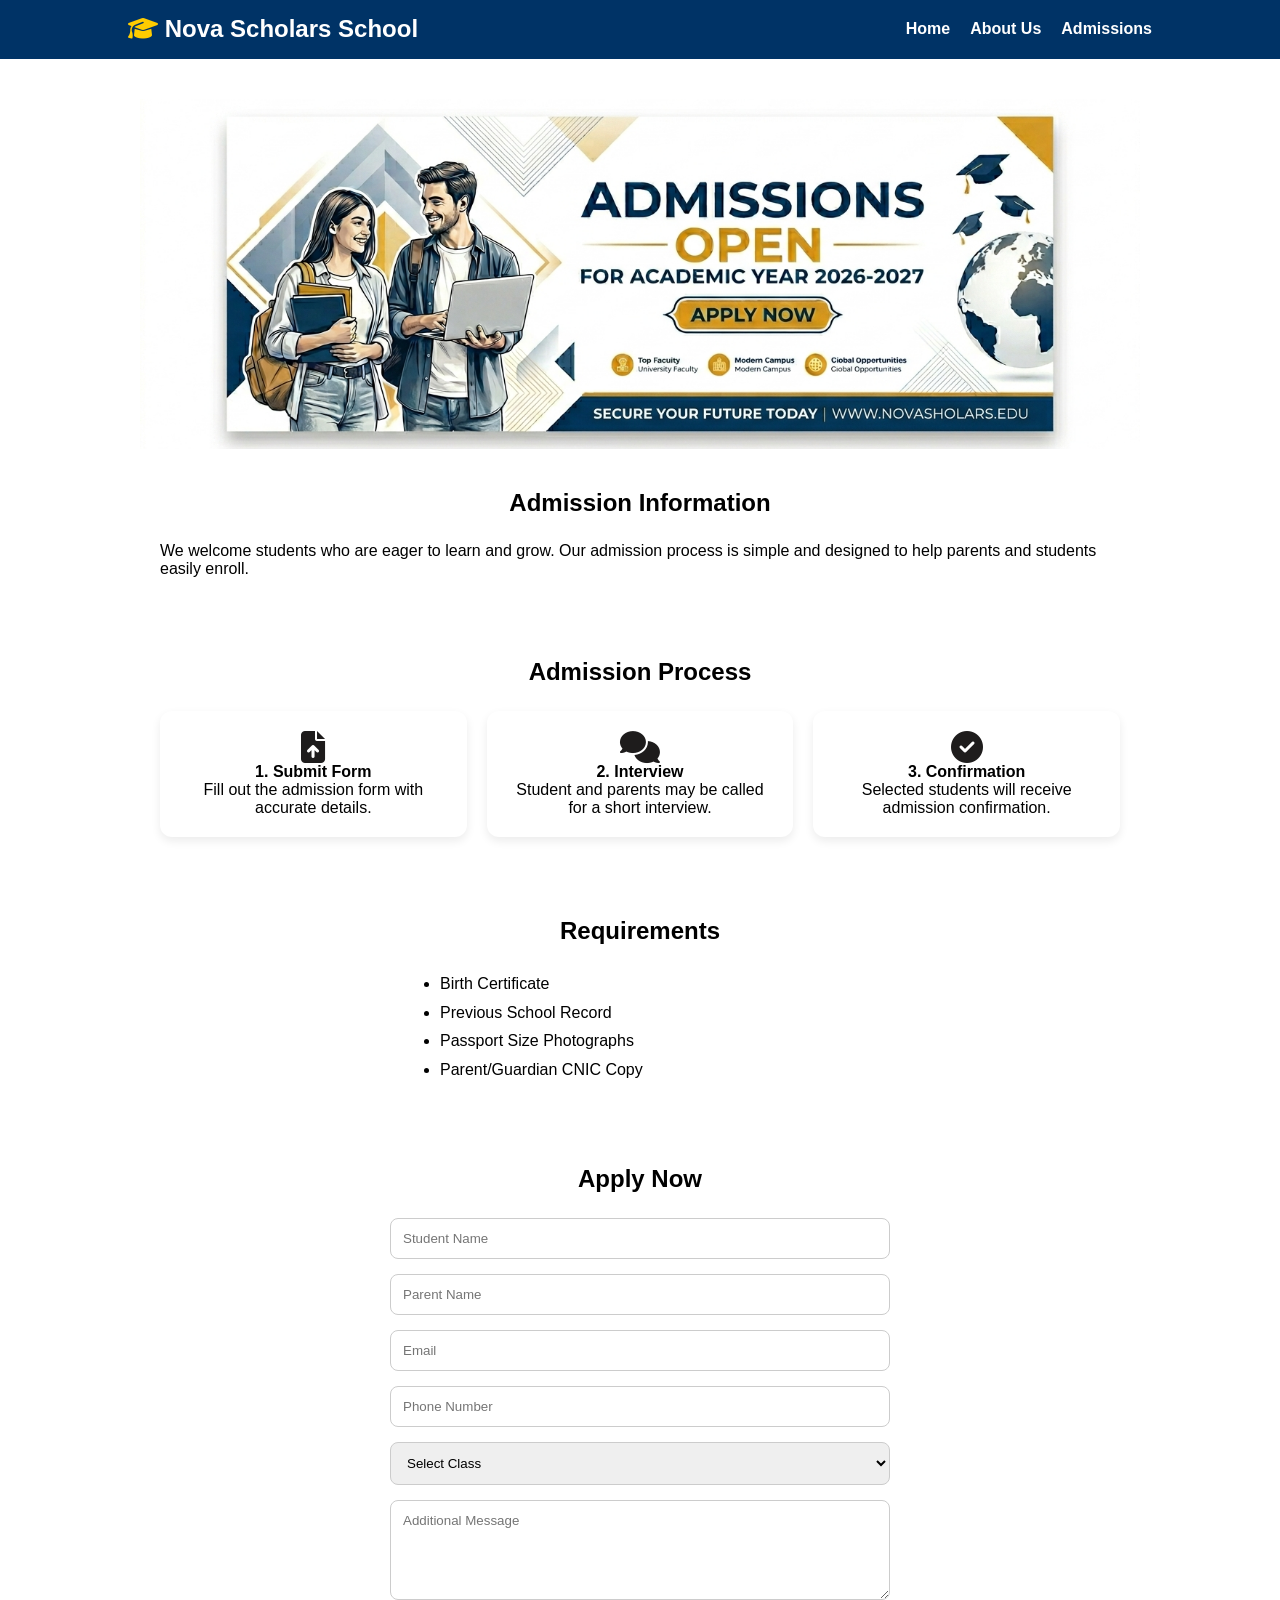
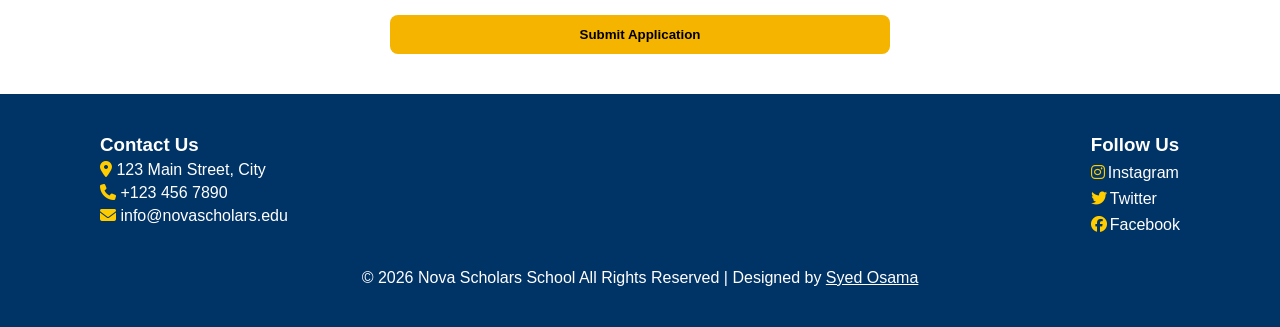
<file: admissions.html>
<!DOCTYPE html>
<html lang="en">

<head>
    <meta charset="UTF-8">
    <meta name="viewport" content="width=device-width, initial-scale=1.0">
    <title> Nova Scholars School</title>
    <link rel="stylesheet" href="https://cdnjs.cloudflare.com/ajax/libs/font-awesome/6.4.0/css/all.min.css" />
    <link rel="stylesheet" href="style.css">
</head>

<body class="admission-page">

    <header>
        <div class="navbar navbar-container">
            <div class="logo">

                <h2><i class="fa-solid fa-graduation-cap"></i>
                    Nova Scholars School</h2>
            </div>

            <div class="hamburger" id="hamburger">
                <i class="fa-solid fa-bars"></i>
            </div>

            <div class="menu" id="menu">
                <ul>
                    <li><a href="./index.html">Home</a></li>
                    <li><a href="./about.html">About Us</a></li>
                    <li><a href="./admissions.html">Admissions</a></li>
                </ul>
            </div>
        </div>
    </header>

    <!-- HERO -->
    <section class="admission-hero"></section>

    <!-- INFO -->
    <section class="admission-info">
        <h2 class="admission-title">Admission Information</h2>
        <p>
            We welcome students who are eager to learn and grow. Our admission process
            is simple and designed to help parents and students easily enroll.
        </p>
    </section>

    <!-- PROCESS -->
    <section class="admission-process">
        <h2 class="admission-title">Admission Process</h2>

        <div class="admission-steps">

            <div class="admission-card">
                <i class="fas fa-file-upload fa-2x process-icon"></i>
                <h4>1. Submit Form</h4>
                <p>Fill out the admission form with accurate details.</p>
            </div>

            <div class="admission-card">
                <i class="fas fa-comments fa-2x process-icon"></i>
                <h4>2. Interview</h4>
                <p>Student and parents may be called for a short interview.</p>
            </div>

            <div class="admission-card">
                <i class="fas fa-check-circle fa-2x process-icon"></i>
                <h4>3. Confirmation</h4>
                <p>Selected students will receive admission confirmation.</p>
            </div>

        </div>
    </section>

    <!-- REQUIREMENTS -->
    <section class="admission-requirements">
        <h2 class="admission-title">Requirements</h2>

        <ul>
            <li>Birth Certificate</li>
            <li>Previous School Record</li>
            <li>Passport Size Photographs</li>
            <li>Parent/Guardian CNIC Copy</li>
        </ul>
    </section>

    <!-- FORM -->
    <section class="admission-form-section">
        <h2 class="admission-title">Apply Now</h2>

        <form class="admission-form">

            <input type="text" placeholder="Student Name" required>
            <input type="text" placeholder="Parent Name" required>
            <input type="email" placeholder="Email" required>
            <input type="tel" placeholder="Phone Number" required>

            <select required>
                <option value="">Select Class</option>
                <option>Primary</option>
                <option>Secondary</option>
            </select>

            <textarea placeholder="Additional Message"></textarea>

            <button type="submit">Submit Application</button>

        </form>
    </section>

    <footer>
        <div class="footer-container">
            <div>
                <h3>Contact Us</h3>
                <p><i class="fa-solid fa-location-dot"></i> 123 Main Street, City</p>
                <p><i class="fa-solid fa-phone"></i> +123 456 7890</p>
                <p><i class="fa-solid fa-envelope"></i> info@novascholars.edu</p>
            </div>

            <div class="social">
                <h3>Follow Us</h3>
                <a href="#"><i class="fa-brands fa-instagram"></i>Instagram</a>
                <a href="#"><i class="fa-brands fa-twitter"></i>Twitter</a>
                <a href="#"><i class="fa-brands fa-facebook"></i>Facebook</a>

            </div>
        </div>


        <div class="footer-para">
            <p> © 2026 Nova Scholars School All Rights Reserved | Designed by <a
                    href="https://github.com/syedosamaa">Syed Osama</a></p>
        </div>

    </footer>


</body>

<script>
    const hamburger = document.getElementById("hamburger");
    const menu = document.getElementById("menu");

    hamburger.addEventListener("click", () => {
        menu.classList.toggle("active");
    });
</script>

</html>
</file>
<file: style.css>
/* ===== GLOBAL ===== */

* {
    margin: 0;
    padding: 0;
    box-sizing: border-box;
    font-family: Arial, Helvetica, sans-serif;
}

/* ===== HEADER ===== */

header {
    background-color: #003366;
    padding: 15px 0;
    color: white;
}

.navbar {
    width: 80%;
    max-width: 1200px;
    margin: auto;
    position: sticky;
    top: 0;
    z-index: 100;
}

.navbar-container {
    display: flex;
    align-items: center;
    justify-content: space-between;
}

.navbar h2 {
    cursor: pointer;
}

.navbar i {
    color: #ffcc00;
}

.hamburger {
    display: none;
    font-size: 22px;
    cursor: pointer;
    color: white;
}

.menu ul {
    display: flex;
    align-items: center;
    flex-direction: row;
    list-style: none;
    font-weight: 600;
    gap: 20px;

}

.navbar a {
    text-decoration: none;
    color: white;

}

.navbar a:hover {
    cursor: pointer;
    color: #ffcc00;

}

/* ===== HERO ===== */

.hero {
    height: 90vh;
    width: 100%;
    background: linear-gradient(rgba(0, 0, 0, 0.8), rgba(0, 0, 0, 0.8)),
        url(https://plus.unsplash.com/premium_photo-1682955296312-2837a109d874?w=600&auto=format&fit=crop&q=60&ixlib=rb-4.1.0&ixid=M3wxMjA3fDB8MHxzZWFyY2h8NTZ8fGhpZ2glMjBzY2hvb2wlMjBzdHVkZW50fGVufDB8fDB8fHww) no-repeat center center/cover;
    display: flex;
    justify-content: center;
    align-items: center;
    color: white;

}

.hero-content h1 {
    font-size: 50px;
    margin-bottom: 10px;
}

.hero-content p {
    font-size: 20px;
    text-align: center;
    margin-bottom: 35px;

}

.hero-btns {
    text-align: center;
}

.hero-btns .btn {
    padding: 12px 15px;
    background-color: #f7ca17;
    color: black;
    margin: 15px;
    border-radius: 8px;
    text-decoration: none;
    font-weight: bold;
}

.hero-btns .btn:hover {
    background-color: #ffcc00;
    color: black;
}

.apply-link {
    text-decoration: none;
    color: #f7ca17;
}

.apply-link:hover {
    text-decoration: underline;
    color: #ffcc00;
}

/* ===== ABOUT ===== */

.about {
    display: flex;
    justify-content: center;
    align-items: center;
    margin: 50px auto;

}

.about-container {
    padding: 0px 26px;
}

.about-container h2 {
    font-size: 35px;
    text-align: center;
    margin-bottom: 10px;
    color: #1e1c1c;
}

.about-container p {
    font-size: 16px;
    text-align: center;
}

.features {
    display: flex;
    justify-content: space-evenly;
    margin: 0 50px;
    gap: 35px;

}

.cards {
    flex: 1;
    margin-top: 30px;
    padding: 30px;
    background-color: #efefef;
    border-radius: 15px;
    box-shadow: 0 5px 10px rgba(0, 0, 0, 0.1);
    transition: all 0.3s ease;
}

.cards:hover {
    cursor: pointer;
    transform: translateY(-10px);
    box-shadow: 0 10px 20px rgba(0, 0, 0, 0.2);
}

.cards h3 {
    text-align: center;
    margin-bottom: 5px;
}

.stats {
    background-color: #003366;
}

.stats-container {
    margin: 20px 40px;
    padding: 70px 0;
    display: flex;
    justify-content: space-evenly;
    gap: 80px;

}

.stats-container h2 {
    font-size: 50px;
    text-align: center;
    color: white;
}

.stats-container p {
    font-size: 20px;
    color: white;
}

/* ===== GALLERY ===== */

.gallery {
    margin: 80px;
    text-align: center;
}

.gallery-container h2 {
    font-size: 40px;
    text-align: center;
    margin-bottom: 25px;
    color: #1e1c1c;
}

.gallery-grid {
    display: flex;
    flex-wrap: wrap;
    gap: 15px;
    margin-top: 30px;

}

.gallery-grid img {
    width: 100%;
    max-width: 350px;
    border-radius: 8px;
    box-shadow: 0 5px 10px rgba(0, 0, 0, 0.1);
    transition: all 0.3s ease;
}

.gallery-grid img:hover {
    cursor: pointer;
    transform: translateY(-10px);
    box-shadow: 0 10px 20px rgba(0, 0, 0, 0.2);
}

/* ===== FOOTER ===== */

footer {
    background: #003366;
    color: white;
    padding: 40px 0;
}

.footer-container {
    margin: 0 100px;
    display: flex;
    justify-content: space-between;

}

.footer-container p {
    margin-top: 5px;
}

.footer-container i {
    color: #ffcc00;
}

.social a {
    display: block;
    color: white;
    text-decoration: none;
    margin-top: 8px;
}

a i {
    color: #ffcc00;
    margin-right: 3px;
}

.footer-para p {
    text-align: center;
    font-size: 16px;
    margin-top: 35px;
}

.footer-para p a {
    cursor: pointer;
    color: white
}


/* ===== ABOUT PAGE ===== */


.about-page .hero {
    background: #0b3c6d;
    color: white;
    text-align: center;
    padding: 50px 20px;
}


.about-page section {
    padding: 40px 20px;
    max-width: 1100px;
    margin: auto;
}

.about-page .section-title {
    text-align: center;
    margin-bottom: 30px;
}


.principal {
    display: flex;
    gap: 30px;
    align-items: center;
    justify-content: center;
    flex-wrap: wrap;
    background-color: #ebebeb;
    border-radius: 10px;
    padding: 80px;

}

.principal img {
    width: 250px;
    border-radius: 12px;
}

.principal-content {
    flex: 1;
}


.about-text {
    text-align: center;
    max-width: 800px;
    margin: auto;
}


.departments {
    display: grid;
    grid-template-columns: repeat(auto-fit, minmax(220px, 1fr));
    gap: 25px;
}

.dept-card img {
    width: 100%;
    height: 150px;
    object-fit: cover;
    border-radius: 10px;
    margin-bottom: 50px;
}


.teachers {
    display: grid;
    grid-template-columns: repeat(auto-fit, minmax(220px, 1fr));
    gap: 25px;
}


.teacher-card img {
    width: 100%;
    border-radius: 10px;
    margin-bottom: 45px;
}


.about-page .card {
    background: white;
    padding: 15px;
    border-radius: 12px;
    box-shadow: 0 4px 12px rgba(0, 0, 0, 0.08);
    text-align: center;
    transition: 0.3s;
}

.about-page .card:hover {
    transform: translateY(-5px);
}


/* ===== ADMISSION PAGE ===== */

.admission-page {
    font-family: 'Segoe UI', sans-serif;
}


/* Hero Banner with Background Image */
.admission-page .admission-hero {
    background-image: url('./images/banner.png');
    background-size: cover;
    background-position: center;
    position: relative;
    height: 350px;
    /* Adjust as needed */
    display: flex;
    align-items: center;
    justify-content: center;
    text-align: center;
    color: #fff;
    margin-top: 40px;
}

.admission-page .admission-hero h2 {
    font-size: 36px;
    margin-bottom: 10px;
}

.admission-page .admission-hero p {
    font-size: 18px;
    text-align: center;
}

/* TITLES */
.admission-page .admission-title {
    text-align: center;
    margin-bottom: 25px;
}

/* SECTION */
.admission-page section {
    padding: 40px 20px;
    max-width: 1000px;
    margin: auto;
}

/* PROCESS */
.admission-page .admission-steps {
    display: grid;
    grid-template-columns: repeat(3, 1fr);
    gap: 20px;
}

.admission-page .admission-card {
    background: white;
    padding: 20px;
    border-radius: 12px;
    text-align: center;
    box-shadow: 0 4px 10px rgba(0, 0, 0, 0.08);
}

.admission-card i {
    color: #1e1c1c;
}

/* REQUIREMENTS */
.admission-page ul {
    max-width: 400px;
    margin: auto;
    line-height: 1.8;
}

/* FORM */
.admission-page .admission-form {
    display: grid;
    gap: 15px;
    max-width: 500px;
    margin: auto;
}

.admission-page input,
.admission-page select,
.admission-page textarea {
    padding: 12px;
    border-radius: 8px;
    border: 1px solid #ccc;
    outline: none;
}

.admission-page textarea {
    min-height: 100px;
}

.admission-page button {
    background: #f4b400;
    border: none;
    padding: 12px;
    border-radius: 8px;
    font-weight: bold;
    cursor: pointer;
}

.admission-page button:hover {
    opacity: 0.9;
}



@media (max-width: 768px) {

    .navbar {
        width: 95%;
    }

    .navbar-container {
        flex-direction: row;

        gap: 10px;
    }

    .navbar ul {
        flex-direction: column;

    }

    .hamburger {
        display: block;
    }

    .menu {
        position: absolute;
        top: 70px;
        right: 0;
        width: 100%;
        background: #003366;
        display: none;
        text-align: center;
    }

    .menu ul {
        flex-direction: column;
        padding: 20px 0;
    }

    .menu.active {
        display: block;
    }

    .hero-content h1 {
        font-size: 32px;
        text-align: center;
    }

    .hero-content p {
        font-size: 16px;
    }

    .features {
        flex-direction: column;
        margin: 0 20px;
    }

    .stats-container {
        flex-wrap: wrap;
        gap: 45px;
        text-align: center;
    }

    .stats-box {
        width: 45%;
    }

    .gallery {
        margin: 40px 20px;
    }

    .gallery-grid {
        justify-content: center;
    }

    .gallery-grid img {
        width: 100%;
        max-width: 300px;
    }

    .footer-container {
        flex-direction: column;
        gap: 20px;
        margin: 0 30px;
    }

    /* === About Page === */

    .about-page .about-principal-box {
        flex-direction: column;
        text-align: center;
    }

    .about-page .about-principal-box img {
        width: 180px;
    }

    .about-page .about-dept-grid,
    .about-page .about-teacher-grid {
        grid-template-columns: 1fr;
    }

    .about-page .about-hero h2 {
        font-size: 22px;
    }


    /* === Admission Section === */

    .admission-page .admission-hero {
        height: 250px;
    }

    .admission-page .admission-hero h2 {
        font-size: 24px;
    }

    .admission-page .admission-hero p {
        font-size: 14px;
    }

    .admission-page .admission-form {
        max-width: 100%;
    }

    .admission-page .admission-steps {
        grid-template-columns: 1fr;
    }
}



@media (max-width: 480px) {

    .hero {
        height: auto;
        padding: 60px 20px;
    }

    .hero-content h1 {
        font-size: 26px;
    }

    .hero-content p {
        font-size: 14px;
    }

    .hero-btns .btn {
        display: block;
        margin: 10px auto;
    }

    .stats-box {
        width: 100%;
    }

    .stats-container h2 {
        font-size: 35px;
    }

    .stats-container p {
        font-size: 16px;
    }

    .gallery-grid img {
        max-width: 100%;
    }

    .footer-container {
        margin: 0 20px;
    }

    .footer-para p {
        font-size: 14px;
        padding: 0 10px;
    }
}
</file>
